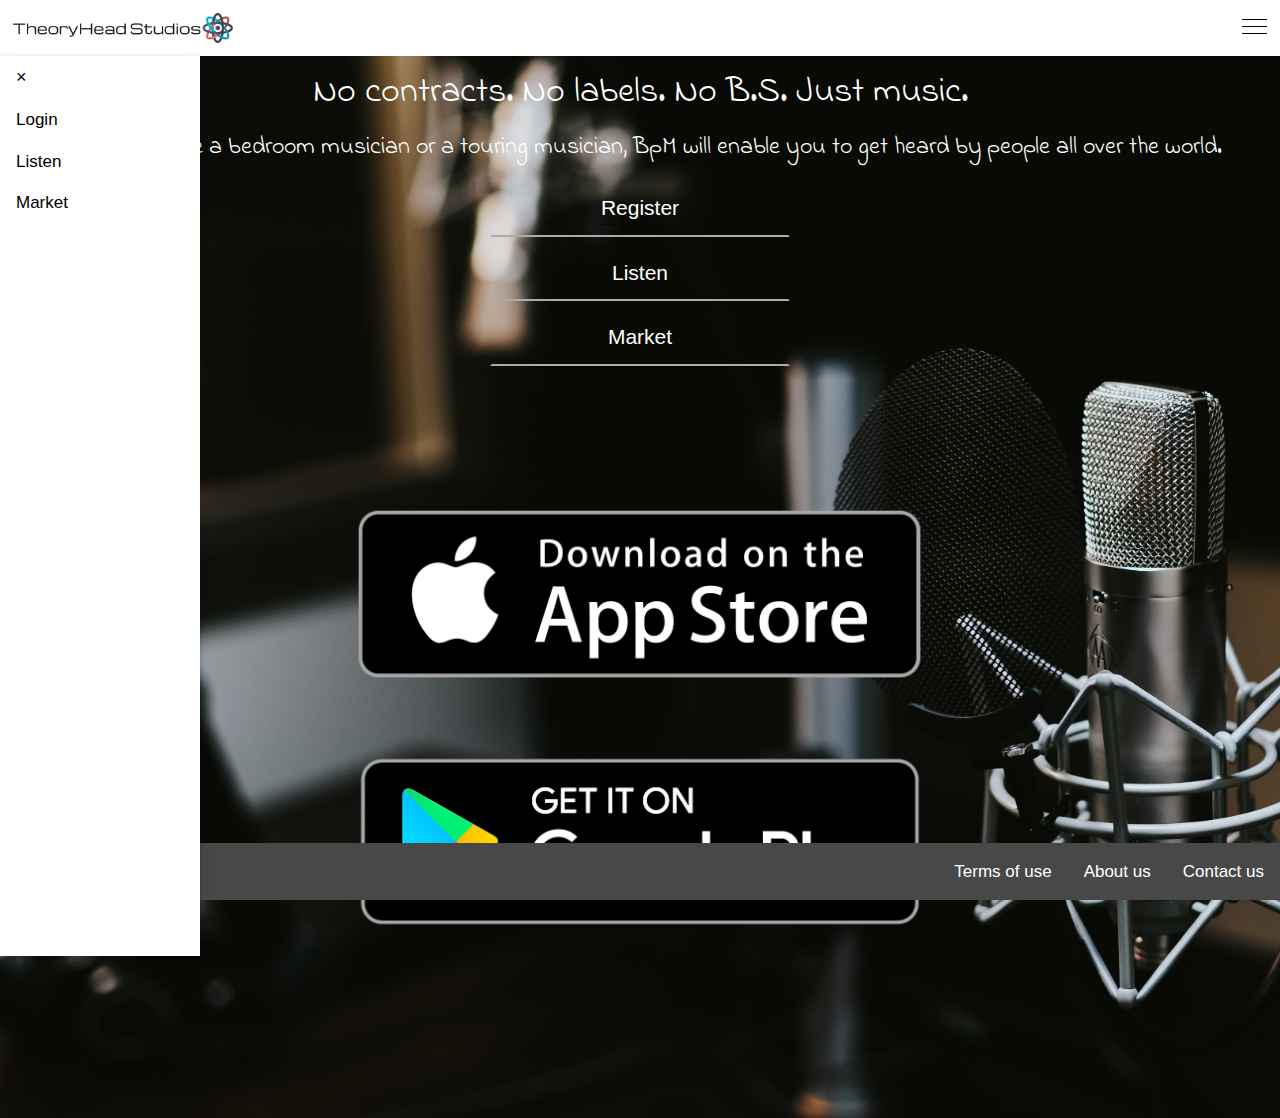
<file: src/main/resources/public/index.html>
<!DOCTYPE html>
<html ng-app="weeClo" id="htmlPage">
<head>
  <meta charset="utf-8" name="viewport" content="width=device-width, initial-scale=1.0"/>
<script data-require="angular.js@*" data-semver="1.3.0-beta.5" src="https://code.angularjs.org/1.3.0-beta.5/angular.js"></script>
<!-- <link href="css/font-awesome.min.css" rel="stylesheet"/> -->
<link rel="stylesheet" href="https://www.w3schools.com/w3css/4/w3.css">
<link rel = "stylesheet" href="css/styles.css">
<link rel = "stylesheet" href="css/buttons.css">
<link rel = "stylesheet" href="css/registrationStyles.css">
<meta name="viewport" content="width=device-width, initial-scale=1">

</head>
<body ng-controller="MainController">


<div class="header">
  <a href="#default" class="logo" onclick="location.href='index.html'"><img id="mainlogo" src="images/TheoryHeadStudiosLogo2.png"></a>
  <div class="header-right">
    <a href="#about" id="menuButton" onclick="toggleMenu(rightMenu)"><div id="hamburger"></div><div id="hamburger"></div><div id="hamburger"></div></a>
  </div>

</div>
<div class="w3-sidebar w3-bar-block w3-card w3-animate-right" style="transition: ease 0.5s;" id="rightMenu">
  <button id="menuCloseButton" class="w3-bar-item w3-button w3-large" onclick="toggleMenu(rightMenu)">&times;</button>
  <a href="#" class="w3-bar-item w3-button">Login</a>
  <a href="#" class="w3-bar-item w3-button">Listen</a>
  <a href="#" class="w3-bar-item w3-button">Market</a>
</div>
<!-- <div class="lds-ripple"><div></div><div></div></div><div> -->

 <center><h1 style="font-family: 'Indie Flower', cursive;">No contracts. No labels. No B.S. Just music.</h1></center>
<center>
  <h3 style="font-family: 'Indie Flower', cursive;">Whether you're a bedroom musician or a touring musician, BpM will enable you to get heard by people all over the world.</h3></center>
  <center>
    <button class="btn from-right" id="myBtn">
      <span class="tooltip expand" data-title="Register big dawg">Register</span>
    </button>
  </center>
  <center>
    <button class="btn from-right" id="myBtn2" onclick="location.href='listen.html'">
      <span class="tooltip expand" data-title="Listen to music">Listen</span>
    </button>
  </center>
  <center>
    <button class="btn from-right" id="myBtn3">
      <span class="tooltip expand" data-title="Let's go to the MarketPlace">Market</span>
    </button>
  </center>
<center>  <div id="badges"><img id="appleBadge" src="images/appleBadge2.png" class="responsive"><img id="googlePlayBadge" src="images/googlePlayBadge.png" class="responsive"></div>
<br><br><br><br><br><br>
</center>


<!-- Trigger/Open The Modal -->


<!-- The Modal -->
<div id="myModal" class="modal">

  <!-- Modal content -->
  <div class="modal-content" id="customModal">
    <span class="close">&times;</span> <br><br>
<!--  <div ng-include="'registerModalContent.html'"></div> --><!-- This is for deployed version. Seperate modal content-->

<div class="trackerContainer" >
<ul class="progressbar">
  <li id="step1" class="active">Step 1</li>
    <li id="step2">Step 2</li>
    <li id="step3">Step 3</li>
    <li id="step4">Step 4</li>
</ul>
</div>


<div>
<div class="w3-container w3-center w3-animate-right" id="firstForm" >
  <center>
    <table id="customers">
    <center><p>What type of music do you like?</p></center>
      <tr>
        <td>
          <div class="checkBoxStyle" data-title="Category">
            <input onclick="saveData(this)"  type="checkbox"  id="Alternative" name="check" value="Alternative"/>
            <label for="Alternative">Alternative</label>
          </div>
        </td>
        <td>
          <div class="checkBoxStyle" data-title="Category">
            <input onclick="saveData(this)"  type="checkbox"  id="Country" name="check" value="Country"/>
            <label for="Country">Country</label>
          </div>
        </td>
        <td>
          <div class="checkBoxStyle" data-title="Category">
            <input onclick="saveData(this)"  type="checkbox"  id="Jazz" name="check" value="Jazz"/>
            <label for="Jazz">Jazz</label>
          </div>
        </td>
        <td>
          <div class="checkBoxStyle" data-title="Category">
            <input onclick="saveData(this)"  type="checkbox"  id="Latino" name="check" value="Latino"/>
            <label for="Latino">Latino</label>
          </div>
        </td>
        <td>
          <div class="checkBoxStyle" data-title="Category">
            <input onclick="saveData(this)"  type="checkbox"  id="World" name="check" value="World"/>
            <label for="World">World</label>
          </div>
        </td>
        <td>
          <div class="checkBoxStyle" data-title="Category">
            <input onclick="saveData(this)"  type="checkbox"  id="EDM" name="check" value="EDM"/>
            <label for="EDM">EDM</label>
          </div>
        </td>
        <td>
          <div class="checkBoxStyle" data-title="Category">
            <input onclick="saveData(this)"  type="checkbox"  id="House" name="check" value="House"/>
            <label for="House">House</label>
          </div>
        </td>
        </tr>
          <tr>
        <td >
          <div class="checkBoxStyle" data-title="Category">
            <input onclick="saveData(this)"  type="checkbox"  id="Metal" name="check" value="Metal"/>
            <label for="Metal">Metal</label>
          </div>
        </td>
        <td >
          <div class="checkBoxStyle" data-title="Category">
            <input onclick="saveData(this)"  type="checkbox"  id="Djent" name="check" value="Djent"/>
            <label for="Djent">Djent</label>
          </div>
        </td>
        <td>
          <div class="checkBoxStyle" data-title="Category">
            <input onclick="saveData(this)"  type="checkbox"  id="Dubstep" name="check" value="Dubstep"/>
            <label for="Dubstep">Dubstep</label>
          </div>
        </td>
        <td>
          <div class="checkBoxStyle" data-title="Category">
            <input onclick="saveData(this)"  type="checkbox"  id="Pop" name="check" value="Pop"/>
            <label for="Pop">Pop</label>
          </div>
        </td>
        <td>
          <div class="checkBoxStyle" data-title="Category">
            <input onclick="saveData(this)"  type="checkbox"  id="Hip-Hop" name="check" value="Hip-Hop"/>
            <label for="Hip-Hop">Hip-Hop</label>
          </div>
        </td>
        <td>
          <div class="checkBoxStyle" data-title="Category">
            <input onclick="saveData(this)"  type="checkbox"  id="RnB" name="check" value="RnB"/>
            <label for="RnB">RnB</label>
          </div>
        </td>
        <td>
          <div class="checkBoxStyle" data-title="Category">
            <input onclick="saveData(this)"  type="checkbox"  id="Soul" name="check" value="Soul"/>
            <label for="Soul">Soul</label>
          </div>
        </td>
      </tr>
    </table><br><br>
  </center>
</div>
</div>


<!--  <div ng-include="'checkbox.html'"></div>  --> <!-- Add this when deployed to a server, dev or prod -->
<div class="w3-container w3-center w3-animate-right" id="step2form" style="display: none" value="2">
    <center>
        <h1 style="color: black">Localization</h1>
    <center>  
  <div class="trackerContainer"></div>
    <table id="localization">
      <tr>
        <td><label>Country:</label>
          <div class="select">
            <!-- <span class="country_TimeZone_downarrow"></span> -->
            <select id="selectCountry" onchange="saveLocalization(this)">
                <option value="None">None</option><option value="AF">Afghanistan</option><option value="AX">Åland Islands</option><option value="AL">Albania</option><option value="DZ">Algeria</option><option value="AS">American Samoa</option><option value="AD">Andorra</option><option value="AO">Angola</option><option value="AI">Anguilla</option><option value="AQ">Antarctica</option><option value="AG">Antigua and Barbuda</option><option value="AR">Argentina</option><option value="AM">Armenia</option><option value="AW">Aruba</option><option value="AU">Australia</option><option value="AT">Austria</option><option value="AZ">Azerbaijan</option><option value="BS">Bahamas</option><option value="BH">Bahrain</option><option value="BD">Bangladesh</option><option value="BB">Barbados</option><option value="BY">Belarus</option><option value="BE">Belgium</option><option value="BZ">Belize</option><option value="BJ">Benin</option><option value="BM">Bermuda</option><option value="BT">Bhutan</option><option value="BO">Bolivia, Plurinational State of</option><option value="BQ">Bonaire, Sint Eustatius and Saba</option><option value="BA">Bosnia and Herzegovina</option><option value="BW">Botswana</option><option value="BV">Bouvet Island</option><option value="BR">Brazil</option><option value="IO">British Indian Ocean Territory</option><option value="BN">Brunei Darussalam</option><option value="BG">Bulgaria</option><option value="BF">Burkina Faso</option><option value="BI">Burundi</option><option value="KH">Cambodia</option><option value="CM">Cameroon</option><option value="CA">Canada</option><option value="CV">Cape Verde</option><option value="KY">Cayman Islands</option><option value="CF">Central African Republic</option><option value="TD">Chad</option><option value="CL">Chile</option><option value="CN">China</option><option value="CX">Christmas Island</option><option value="CC">Cocos (Keeling) Islands</option><option value="CO">Colombia</option><option value="KM">Comoros</option><option value="CG">Congo</option><option value="CD">Congo, the Democratic Republic of the</option><option value="CK">Cook Islands</option><option value="CR">Costa Rica</option><option value="CI">Côte d'Ivoire</option><option value="HR">Croatia</option><option value="CU">Cuba</option><option value="CW">Curaçao</option><option value="CY">Cyprus</option><option value="CZ">Czech Republic</option><option value="DK">Denmark</option><option value="DJ">Djibouti</option><option value="DM">Dominica</option><option value="DO">Dominican Republic</option><option value="EC">Ecuador</option><option value="EG">Egypt</option><option value="SV">El Salvador</option><option value="GQ">Equatorial Guinea</option><option value="ER">Eritrea</option><option value="EE">Estonia</option><option value="ET">Ethiopia</option><option value="FK">Falkland Islands (Malvinas)</option><option value="FO">Faroe Islands</option><option value="FJ">Fiji</option><option value="FI">Finland</option><option value="FR">France</option><option value="GF">French Guiana</option><option value="PF">French Polynesia</option><option value="TF">French Southern Territories</option><option value="GA">Gabon</option><option value="GM">Gambia</option><option value="GE">Georgia</option><option value="DE">Germany</option><option value="GH">Ghana</option><option value="GI">Gibraltar</option><option value="GR">Greece</option><option value="GL">Greenland</option><option value="GD">Grenada</option><option value="GP">Guadeloupe</option><option value="GU">Guam</option><option value="GT">Guatemala</option><option value="GG">Guernsey</option><option value="GN">Guinea</option><option value="GW">Guinea-Bissau</option><option value="GY">Guyana</option><option value="HT">Haiti</option><option value="HM">Heard Island and McDonald Islands</option><option value="VA">Holy See (Vatican City State)</option><option value="HN">Honduras</option><option value="HK">Hong Kong</option><option value="HU">Hungary</option><option value="IS">Iceland</option><option value="IN">India</option><option value="ID">Indonesia</option><option value="IR">Iran, Islamic Republic of</option><option value="IQ">Iraq</option><option value="IE">Ireland</option><option value="IM">Isle of Man</option><option value="IL">Israel</option><option value="IT">Italy</option><option value="JM">Jamaica</option><option value="JP">Japan</option><option value="JE">Jersey</option><option value="JO">Jordan</option><option value="KZ">Kazakhstan</option><option value="KE">Kenya</option><option value="KI">Kiribati</option><option value="KP">Korea, Democratic People's Republic of</option><option value="KR">Korea, Republic of</option><option value="KW">Kuwait</option><option value="KG">Kyrgyzstan</option><option value="LA">Lao People's Democratic Republic</option><option value="LV">Latvia</option><option value="LB">Lebanon</option><option value="LS">Lesotho</option><option value="LR">Liberia</option><option value="LY">Libya</option><option value="LI">Liechtenstein</option><option value="LT">Lithuania</option><option value="LU">Luxembourg</option><option value="MO">Macao</option><option value="MK">Macedonia, the former Yugoslav Republic of</option><option value="MG">Madagascar</option><option value="MW">Malawi</option><option value="MY">Malaysia</option><option value="MV">Maldives</option><option value="ML">Mali</option><option value="MT">Malta</option><option value="MH">Marshall Islands</option><option value="MQ">Martinique</option><option value="MR">Mauritania</option><option value="MU">Mauritius</option><option value="YT">Mayotte</option><option value="MX">Mexico</option><option value="FM">Micronesia, Federated States of</option><option value="MD">Moldova, Republic of</option><option value="MC">Monaco</option><option value="MN">Mongolia</option><option value="ME">Montenegro</option><option value="MS">Montserrat</option><option value="MA">Morocco</option><option value="MZ">Mozambique</option><option value="MM">Myanmar</option><option value="NA">Namibia</option><option value="NR">Nauru</option><option value="NP">Nepal</option><option value="NL">Netherlands</option><option value="NC">New Caledonia</option><option value="NZ">New Zealand</option><option value="NI">Nicaragua</option><option value="NE">Niger</option><option value="NG">Nigeria</option><option value="NU">Niue</option><option value="NF">Norfolk Island</option><option value="MP">Northern Mariana Islands</option><option value="NO">Norway</option><option value="OM">Oman</option><option value="PK">Pakistan</option><option value="PW">Palau</option><option value="PS">Palestinian Territory, Occupied</option><option value="PA">Panama</option><option value="PG">Papua New Guinea</option><option value="PY">Paraguay</option><option value="PE">Peru</option><option value="PH">Philippines</option><option value="PN">Pitcairn</option><option value="PL">Poland</option><option value="PT">Portugal</option><option value="PR">Puerto Rico</option><option value="QA">Qatar</option><option value="RE">Réunion</option><option value="RO">Romania</option><option value="RU">Russian Federation</option><option value="RW">Rwanda</option><option value="BL">Saint Barthélemy</option><option value="SH">Saint Helena, Ascension and Tristan da Cunha</option><option value="KN">Saint Kitts and Nevis</option><option value="LC">Saint Lucia</option><option value="MF">Saint Martin (French part)</option><option value="PM">Saint Pierre and Miquelon</option><option value="VC">Saint Vincent and the Grenadines</option><option value="WS">Samoa</option><option value="SM">San Marino</option><option value="ST">Sao Tome and Principe</option><option value="SA">Saudi Arabia</option><option value="SN">Senegal</option><option value="RS">Serbia</option><option value="SC">Seychelles</option><option value="SL">Sierra Leone</option><option value="SG">Singapore</option><option value="SX">Sint Maarten (Dutch part)</option><option value="SK">Slovakia</option><option value="SI">Slovenia</option><option value="SB">Solomon Islands</option><option value="SO">Somalia</option><option value="ZA">South Africa</option><option value="GS">South Georgia and the South Sandwich Islands</option><option value="SS">South Sudan</option><option value="ES">Spain</option><option value="LK">Sri Lanka</option><option value="SD">Sudan</option><option value="SR">Suriname</option><option value="SJ">Svalbard and Jan Mayen</option><option value="SZ">Swaziland</option><option value="SE">Sweden</option><option value="CH">Switzerland</option><option value="SY">Syrian Arab Republic</option><option value="TW">Taiwan, Province of China</option><option value="TJ">Tajikistan</option><option value="TZ">Tanzania, United Republic of</option><option value="TH">Thailand</option><option value="TL">Timor-Leste</option><option value="TG">Togo</option><option value="TK">Tokelau</option><option value="TO">Tonga</option><option value="TT">Trinidad and Tobago</option><option value="TN">Tunisia</option><option value="TR">Turkey</option><option value="TM">Turkmenistan</option><option value="TC">Turks and Caicos Islands</option><option value="TV">Tuvalu</option><option value="UG">Uganda</option><option value="UA">Ukraine</option><option value="AE">United Arab Emirates</option><option value="GB">United Kingdom</option><option value="US">United States</option><option value="UM">United States Minor Outlying Islands</option><option value="UY">Uruguay</option><option value="UZ">Uzbekistan</option><option value="VU">Vanuatu</option><option value="VE">Venezuela, Bolivarian Republic of</option><option value="VN">Viet Nam</option><option value="VG">Virgin Islands, British</option><option value="VI">Virgin Islands, U.S.</option><option value="WF">Wallis and Futuna</option><option value="EH">Western Sahara</option><option value="YE">Yemen</option><option value="ZM">Zambia</option><option value="ZW">Zimbabwe</option>
            </select>
          </div>
        </td>
      </tr>
      <tr>
        <td><br><label>Time Zone:</label>
          <div class="select">
            <!-- <span class="country_TimeZone_downarrow"></span> -->
            <select id="selectTimeZone" onchange="saveLocalization(this)">
                <option value="None">None</option> <option timeZoneId="1" gmtAdjustment="GMT-12:00" useDaylightTime="0" value="-12">(GMT-12:00) International Date Line West</option> 	<option timeZoneId="2" gmtAdjustment="GMT-11:00" useDaylightTime="0" value="-11">(GMT-11:00) Midway Island, Samoa</option> 	<option timeZoneId="3" gmtAdjustment="GMT-10:00" useDaylightTime="0" value="-10">(GMT-10:00) Hawaii</option> 	<option timeZoneId="4" gmtAdjustment="GMT-09:00" useDaylightTime="1" value="-9">(GMT-09:00) Alaska</option> 	<option timeZoneId="5" gmtAdjustment="GMT-08:00" useDaylightTime="1" value="-8">(GMT-08:00) Pacific Time (US & Canada)</option> 	<option timeZoneId="6" gmtAdjustment="GMT-08:00" useDaylightTime="1" value="-8">(GMT-08:00) Tijuana, Baja California</option> 	<option timeZoneId="7" gmtAdjustment="GMT-07:00" useDaylightTime="0" value="-7">(GMT-07:00) Arizona</option> 	<option timeZoneId="8" gmtAdjustment="GMT-07:00" useDaylightTime="1" value="-7">(GMT-07:00) Chihuahua, La Paz, Mazatlan</option> 	<option timeZoneId="9" gmtAdjustment="GMT-07:00" useDaylightTime="1" value="-7">(GMT-07:00) Mountain Time (US & Canada)</option> 	<option timeZoneId="10" gmtAdjustment="GMT-06:00" useDaylightTime="0" value="-6">(GMT-06:00) Central America</option> 	<option timeZoneId="11" gmtAdjustment="GMT-06:00" useDaylightTime="1" value="-6">(GMT-06:00) Central Time (US & Canada)</option> 	<option timeZoneId="12" gmtAdjustment="GMT-06:00" useDaylightTime="1" value="-6">(GMT-06:00) Guadalajara, Mexico City, Monterrey</option> 	<option timeZoneId="13" gmtAdjustment="GMT-06:00" useDaylightTime="0" value="-6">(GMT-06:00) Saskatchewan</option> 	<option timeZoneId="14" gmtAdjustment="GMT-05:00" useDaylightTime="0" value="-5">(GMT-05:00) Bogota, Lima, Quito, Rio Branco</option> 	<option timeZoneId="15" gmtAdjustment="GMT-05:00" useDaylightTime="1" value="-5">(GMT-05:00) Eastern Time (US & Canada)</option> 	<option timeZoneId="16" gmtAdjustment="GMT-05:00" useDaylightTime="1" value="-5">(GMT-05:00) Indiana (East)</option> 	<option timeZoneId="17" gmtAdjustment="GMT-04:00" useDaylightTime="1" value="-4">(GMT-04:00) Atlantic Time (Canada)</option> 	<option timeZoneId="18" gmtAdjustment="GMT-04:00" useDaylightTime="0" value="-4">(GMT-04:00) Caracas, La Paz</option> 	<option timeZoneId="19" gmtAdjustment="GMT-04:00" useDaylightTime="0" value="-4">(GMT-04:00) Manaus</option> 	<option timeZoneId="20" gmtAdjustment="GMT-04:00" useDaylightTime="1" value="-4">(GMT-04:00) Santiago</option> 	<option timeZoneId="21" gmtAdjustment="GMT-03:30" useDaylightTime="1" value="-3.5">(GMT-03:30) Newfoundland</option> 	<option timeZoneId="22" gmtAdjustment="GMT-03:00" useDaylightTime="1" value="-3">(GMT-03:00) Brasilia</option> 	<option timeZoneId="23" gmtAdjustment="GMT-03:00" useDaylightTime="0" value="-3">(GMT-03:00) Buenos Aires, Georgetown</option> 	<option timeZoneId="24" gmtAdjustment="GMT-03:00" useDaylightTime="1" value="-3">(GMT-03:00) Greenland</option> 	<option timeZoneId="25" gmtAdjustment="GMT-03:00" useDaylightTime="1" value="-3">(GMT-03:00) Montevideo</option> 	<option timeZoneId="26" gmtAdjustment="GMT-02:00" useDaylightTime="1" value="-2">(GMT-02:00) Mid-Atlantic</option> 	<option timeZoneId="27" gmtAdjustment="GMT-01:00" useDaylightTime="0" value="-1">(GMT-01:00) Cape Verde Is.</option> 	<option timeZoneId="28" gmtAdjustment="GMT-01:00" useDaylightTime="1" value="-1">(GMT-01:00) Azores</option> 	<option timeZoneId="29" gmtAdjustment="GMT+00:00" useDaylightTime="0" value="0">(GMT+00:00) Casablanca, Monrovia, Reykjavik</option> 	<option timeZoneId="30" gmtAdjustment="GMT+00:00" useDaylightTime="1" value="0">(GMT+00:00) Greenwich Mean Time : Dublin, Edinburgh, Lisbon, London</option> 	<option timeZoneId="31" gmtAdjustment="GMT+01:00" useDaylightTime="1" value="1">(GMT+01:00) Amsterdam, Berlin, Bern, Rome, Stockholm, Vienna</option> 	<option timeZoneId="32" gmtAdjustment="GMT+01:00" useDaylightTime="1" value="1">(GMT+01:00) Belgrade, Bratislava, Budapest, Ljubljana, Prague</option> 	<option timeZoneId="33" gmtAdjustment="GMT+01:00" useDaylightTime="1" value="1">(GMT+01:00) Brussels, Copenhagen, Madrid, Paris</option> 	<option timeZoneId="34" gmtAdjustment="GMT+01:00" useDaylightTime="1" value="1">(GMT+01:00) Sarajevo, Skopje, Warsaw, Zagreb</option> 	<option timeZoneId="35" gmtAdjustment="GMT+01:00" useDaylightTime="1" value="1">(GMT+01:00) West Central Africa</option> 	<option timeZoneId="36" gmtAdjustment="GMT+02:00" useDaylightTime="1" value="2">(GMT+02:00) Amman</option> 	<option timeZoneId="37" gmtAdjustment="GMT+02:00" useDaylightTime="1" value="2">(GMT+02:00) Athens, Bucharest, Istanbul</option> 	<option timeZoneId="38" gmtAdjustment="GMT+02:00" useDaylightTime="1" value="2">(GMT+02:00) Beirut</option> 	<option timeZoneId="39" gmtAdjustment="GMT+02:00" useDaylightTime="1" value="2">(GMT+02:00) Cairo</option> 	<option timeZoneId="40" gmtAdjustment="GMT+02:00" useDaylightTime="0" value="2">(GMT+02:00) Harare, Pretoria</option> 	<option timeZoneId="41" gmtAdjustment="GMT+02:00" useDaylightTime="1" value="2">(GMT+02:00) Helsinki, Kyiv, Riga, Sofia, Tallinn, Vilnius</option> 	<option timeZoneId="42" gmtAdjustment="GMT+02:00" useDaylightTime="1" value="2">(GMT+02:00) Jerusalem</option> 	<option timeZoneId="43" gmtAdjustment="GMT+02:00" useDaylightTime="1" value="2">(GMT+02:00) Minsk</option> 	<option timeZoneId="44" gmtAdjustment="GMT+02:00" useDaylightTime="1" value="2">(GMT+02:00) Windhoek</option> 	<option timeZoneId="45" gmtAdjustment="GMT+03:00" useDaylightTime="0" value="3">(GMT+03:00) Kuwait, Riyadh, Baghdad</option> 	<option timeZoneId="46" gmtAdjustment="GMT+03:00" useDaylightTime="1" value="3">(GMT+03:00) Moscow, St. Petersburg, Volgograd</option> 	<option timeZoneId="47" gmtAdjustment="GMT+03:00" useDaylightTime="0" value="3">(GMT+03:00) Nairobi</option> 	<option timeZoneId="48" gmtAdjustment="GMT+03:00" useDaylightTime="0" value="3">(GMT+03:00) Tbilisi</option> 	<option timeZoneId="49" gmtAdjustment="GMT+03:30" useDaylightTime="1" value="3.5">(GMT+03:30) Tehran</option> 	<option timeZoneId="50" gmtAdjustment="GMT+04:00" useDaylightTime="0" value="4">(GMT+04:00) Abu Dhabi, Muscat</option> 	<option timeZoneId="51" gmtAdjustment="GMT+04:00" useDaylightTime="1" value="4">(GMT+04:00) Baku</option> 	<option timeZoneId="52" gmtAdjustment="GMT+04:00" useDaylightTime="1" value="4">(GMT+04:00) Yerevan</option> 	<option timeZoneId="53" gmtAdjustment="GMT+04:30" useDaylightTime="0" value="4.5">(GMT+04:30) Kabul</option> 	<option timeZoneId="54" gmtAdjustment="GMT+05:00" useDaylightTime="1" value="5">(GMT+05:00) Yekaterinburg</option> 	<option timeZoneId="55" gmtAdjustment="GMT+05:00" useDaylightTime="0" value="5">(GMT+05:00) Islamabad, Karachi, Tashkent</option> 	<option timeZoneId="56" gmtAdjustment="GMT+05:30" useDaylightTime="0" value="5.5">(GMT+05:30) Sri Jayawardenapura</option> 	<option timeZoneId="57" gmtAdjustment="GMT+05:30" useDaylightTime="0" value="5.5">(GMT+05:30) Chennai, Kolkata, Mumbai, New Delhi</option> 	<option timeZoneId="58" gmtAdjustment="GMT+05:45" useDaylightTime="0" value="5.75">(GMT+05:45) Kathmandu</option> 	<option timeZoneId="59" gmtAdjustment="GMT+06:00" useDaylightTime="1" value="6">(GMT+06:00) Almaty, Novosibirsk</option> 	<option timeZoneId="60" gmtAdjustment="GMT+06:00" useDaylightTime="0" value="6">(GMT+06:00) Astana, Dhaka</option> 	<option timeZoneId="61" gmtAdjustment="GMT+06:30" useDaylightTime="0" value="6.5">(GMT+06:30) Yangon (Rangoon)</option> 	<option timeZoneId="62" gmtAdjustment="GMT+07:00" useDaylightTime="0" value="7">(GMT+07:00) Bangkok, Hanoi, Jakarta</option> 	<option timeZoneId="63" gmtAdjustment="GMT+07:00" useDaylightTime="1" value="7">(GMT+07:00) Krasnoyarsk</option> 	<option timeZoneId="64" gmtAdjustment="GMT+08:00" useDaylightTime="0" value="8">(GMT+08:00) Beijing, Chongqing, Hong Kong, Urumqi</option> 	<option timeZoneId="65" gmtAdjustment="GMT+08:00" useDaylightTime="0" value="8">(GMT+08:00) Kuala Lumpur, Singapore</option> 	<option timeZoneId="66" gmtAdjustment="GMT+08:00" useDaylightTime="0" value="8">(GMT+08:00) Irkutsk, Ulaan Bataar</option> 	<option timeZoneId="67" gmtAdjustment="GMT+08:00" useDaylightTime="0" value="8">(GMT+08:00) Perth</option> 	<option timeZoneId="68" gmtAdjustment="GMT+08:00" useDaylightTime="0" value="8">(GMT+08:00) Taipei</option> 	<option timeZoneId="69" gmtAdjustment="GMT+09:00" useDaylightTime="0" value="9">(GMT+09:00) Osaka, Sapporo, Tokyo</option> 	<option timeZoneId="70" gmtAdjustment="GMT+09:00" useDaylightTime="0" value="9">(GMT+09:00) Seoul</option> 	<option timeZoneId="71" gmtAdjustment="GMT+09:00" useDaylightTime="1" value="9">(GMT+09:00) Yakutsk</option> 	<option timeZoneId="72" gmtAdjustment="GMT+09:30" useDaylightTime="0" value="9.5">(GMT+09:30) Adelaide</option> 	<option timeZoneId="73" gmtAdjustment="GMT+09:30" useDaylightTime="0" value="9.5">(GMT+09:30) Darwin</option> 	<option timeZoneId="74" gmtAdjustment="GMT+10:00" useDaylightTime="0" value="10">(GMT+10:00) Brisbane</option> 	<option timeZoneId="75" gmtAdjustment="GMT+10:00" useDaylightTime="1" value="10">(GMT+10:00) Canberra, Melbourne, Sydney</option> 	<option timeZoneId="76" gmtAdjustment="GMT+10:00" useDaylightTime="1" value="10">(GMT+10:00) Hobart</option> 	<option timeZoneId="77" gmtAdjustment="GMT+10:00" useDaylightTime="0" value="10">(GMT+10:00) Guam, Port Moresby</option> 	<option timeZoneId="78" gmtAdjustment="GMT+10:00" useDaylightTime="1" value="10">(GMT+10:00) Vladivostok</option> 	<option timeZoneId="79" gmtAdjustment="GMT+11:00" useDaylightTime="1" value="11">(GMT+11:00) Magadan, Solomon Is., New Caledonia</option> 	<option timeZoneId="80" gmtAdjustment="GMT+12:00" useDaylightTime="1" value="12">(GMT+12:00) Auckland, Wellington</option> 	<option timeZoneId="81" gmtAdjustment="GMT+12:00" useDaylightTime="0" value="12">(GMT+12:00) Fiji, Kamchatka, Marshall Is.</option> 	<option timeZoneId="82" gmtAdjustment="GMT+13:00" useDaylightTime="0" value="13">(GMT+13:00) Nuku'alofa</option>
            </select>					
          </div>
        </td>
      </tr>
      <tr>
        <td><br><label>Zip/Postal Code:</label>
            <input  type="text" name="zip" id="zip" placeholder="zip" value="30009" onchange="saveLocalization(this)">
        </td>
      </tr>
    </table>
    <br>
    <br>
  </div>

  <div class="w3-container w3-center w3-animate-right" id="step3form" style="display: none" value="3">
      <div class="trackerContainer"></div>
      <center>
        <p>What is your gender?</p>
        <center>
          <table id="customers">
              <tr>
                  <td>
                      <form action="" >
                        <label class="gender">Male
                          <input type="radio" name="gender" id="male" value="Male" onchange="saveGender(this)">
                          <span class="checkmark"></span>
                        </label>
                        <label class="gender">Female
                          <input type="radio" name="gender" id="female" value="Female" onchange="saveGender(this)">
                          <span class="checkmark"></span>
                        </label>
                      </form>
                  </td>
              </tr>
          </table>
          <br>
          <br>
    </div>
  
  
    <div class="w3-container w3-center w3-animate-right" id="step4form" style="display: none" value="4">
      <center>
      <h1 style="color: black; font-size: 50px">Join BpM</h1><br><br>
      <!-- <img  id="appleBadge" src="images/verticalSubmitImg.jpg" style="width: 500px; height: 800px;" align="top"> -->
      <center>
          <div id="une" style="color: #F00"></div><br>
        <form enctype="multipart/form-data" method="post" id="regform">
          First Name<br>
            <input type="text" name="firstname" id="first" placeholder="firstName"  onchange="saveFormData(this)" required>
            <br>Last Name<br>
            <input type="text" name="lastname" id="last" placeholder="lastname"  onchange="saveFormData(this)" required>
            <br>E-mail Address<br>
            <input type="text" name="e-mail" id="email" placeholder="e-mail"  onchange="saveFormData(this)" required>
            <br>Password<br>
            <input type="password" name="pwdtxt" id="password" placeholder="pass" onchange="saveFormData(this)" required>
            <br>Confirm Password<br>
            <input type="password" name="cpwdtxt" id="password2" placeholder="pass"  onchange="saveFormData(this)" required>
            <div>
                <p>By joining BpM, you agree to the 
                <a style="cursor: pointer" onclick="location.href='termsandcondition.html'">Terms</a>
                and
                <a style="cursor: pointer" onclick="location.href='termsandcondition.html'">Policy</a>
                of BpM</p>
              </div>
            <br><br>
            <div><p id="result"></p></div>
            </form>
        <button class="button" type="submit" id="submitBtn" onclick="saveJoinPageInput()" style="display: none;align-self: auto; float: right"><span>Finish </span></button>
        <br></center></center>
  </div>
  <!-- <button class="button" type="submit" id="submitBtn"  onclick="saveJoinPageInput()" style="display: none;float: right"><span>Finish </span></button> -->
  <!-- action="http://www.google.com" -->
  <center><button class="button" id="nextBtn" onclick="onClickNext()"><span>Next </span></button></center>
  <center><button class="button" id="backBtn" style="float: left; display: none;" onclick="onClickBack()"><span>Back </span></button></center>
  
    
</div>
</div>

<center>
  <div class="footer">
    <ul>
      <li><a style="cursor: pointer" onclick="location.href='termsandcondition.html'">Contact us</a></li>
      <li><a style="cursor: pointer" onclick="location.href='termsandcondition.html'">About us</a></li>
      <li><a style="cursor: pointer" onclick="location.href='termsandcondition.html'">Terms of use</a></li>
    </ul>
  </div>
  </center>

<script type="text/javascript" src="js/script.js"></script>

</body>
</html>
</file>
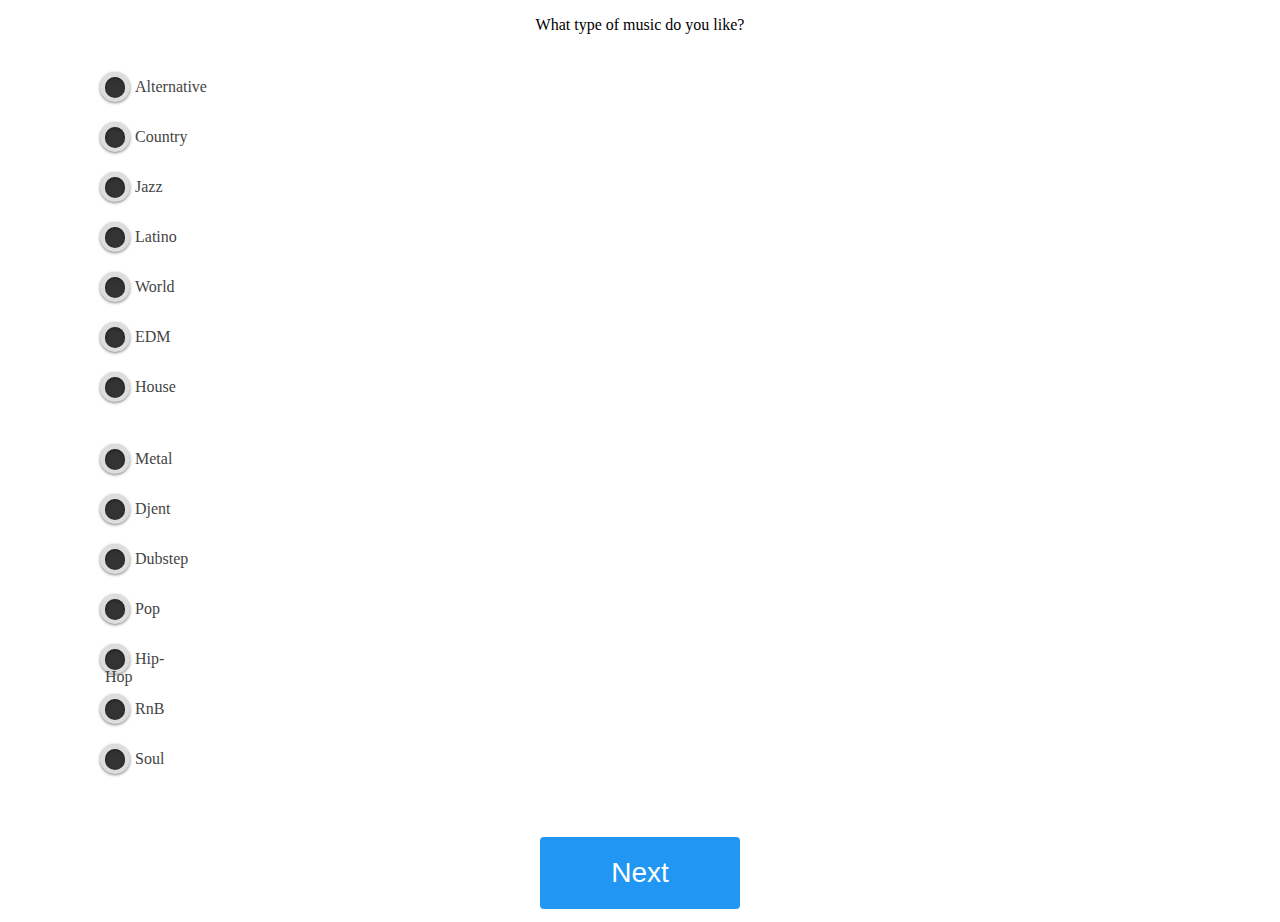
<file: src/main/resources/public/genreSelectionList.html>
<!DOCTYPE html>
<html lang="en">
<head>
    <meta charset="UTF-8">
    <title>Genre Selection</title>
</head>
<style>
    #customers {
        display: block;
        width: 100%
    }

    /* #customers thead { display: none; } */
    #customers th,
    #customers td {
        display: block;
        padding: 0;
        text-align: center;
        white-space: normal;
    }

    #customers tr {
        padding-bottom: 11px;
        margin-bottom: 11px;
    }

    #customers th[data-title]:before,
    #customers td[data-title]:before {
        content: attr(data-title) ":\00A0";
        font-weight: bold;
    }
    #customers td {
        border: none;
        margin-bottom: 6px;
        color: #444;
    }



    .checkBoxStyle{
        width: 30px;
        height: 30px;
        background: #ddd;
        margin: 20px 90px;

        align-self: left;
        border-radius: 100%;
        position: relative;
        box-shadow: 0px 1px 3px rgba(0,0,0,0.5);
    }

    .checkBoxStyle input {
        display: none;
    }

    .checkBoxStyle label {
        display: block;
        width: 20px;
        height: 20px;
        border-radius: 100px;

        padding-top: 0.5px;
        transition: all .5s ease;
        cursor: pointer;
        position: absolute;
        top: 5px;
        left: 5px;
        z-index: 1;
        text-indent: 30px;

        background: #333;
        box-shadow:inset 0px 1px 3px rgba(0,0,0,0.5);
    }

    .checkBoxStyle label:hover{
        background: springgreen;
    }

    .checkBoxStyle input[type=checkbox]:checked + label {
        background: chartreuse;
    }





    .button {
        border-radius: 4px;
        background:#2196F3;
        border: none;
        color: #FFFFFF;
        text-align: center;
        font-size: 28px;
        padding: 20px;
        width: 200px;
        transition: all 0.5s;
        cursor: pointer;
        margin: 5px;
    }

    .button span {
        cursor: pointer;
        display: inline-block;
        position: relative;
        transition: 0.5s;
    }

    .button span::after{
        content: '\00bb';
        position: absolute;
        opacity: 0;
        top: 0;
        right: -20px;
        transition: 0.5s;
    }

    .button span:after {
        content: '\00bb';
        position: absolute;
        opacity: 0;
        top: 0;
        right: -20px;
        transition: 0.5s;
    }

    .button:hover span {
        padding-right: 25px;
    }

    .button:hover span:after {
        opacity: 1;
        right: 0;
    }
</style>
<body>
<div>
    <div class="w3-container w3-center w3-animate-right" id="firstForm" >
        <center>
            <table id="customers">
                <center><p>What type of music do you like?</p></center>
                <tr>
                    <td>
                        <div class="checkBoxStyle" data-title="Category">
                            <input onclick="saveData(this)"  type="checkbox"  id="Alternative" name="check" value="Alternative"/>
                            <label for="Alternative">Alternative</label>
                        </div>
                    </td>
                    <td>
                        <div class="checkBoxStyle" data-title="Category">
                            <input onclick="saveData(this)"  type="checkbox"  id="Country" name="check" value="Country"/>
                            <label for="Country">Country</label>
                        </div>
                    </td>
                    <td>
                        <div class="checkBoxStyle" data-title="Category">
                            <input onclick="saveData(this)"  type="checkbox"  id="Jazz" name="check" value="Jazz"/>
                            <label for="Jazz">Jazz</label>
                        </div>
                    </td>
                    <td>
                        <div class="checkBoxStyle" data-title="Category">
                            <input onclick="saveData(this)"  type="checkbox"  id="Latino" name="check" value="Latino"/>
                            <label for="Latino">Latino</label>
                        </div>
                    </td>
                    <td>
                        <div class="checkBoxStyle" data-title="Category">
                            <input onclick="saveData(this)"  type="checkbox"  id="World" name="check" value="World"/>
                            <label for="World">World</label>
                        </div>
                    </td>
                    <td>
                        <div class="checkBoxStyle" data-title="Category">
                            <input onclick="saveData(this)"  type="checkbox"  id="EDM" name="check" value="EDM"/>
                            <label for="EDM">EDM</label>
                        </div>
                    </td>
                    <td>
                        <div class="checkBoxStyle" data-title="Category">
                            <input onclick="saveData(this)"  type="checkbox"  id="House" name="check" value="House"/>
                            <label for="House">House</label>
                        </div>
                    </td>
                </tr>
                <tr>
                    <td >
                        <div class="checkBoxStyle" data-title="Category">
                            <input onclick="saveData(this)"  type="checkbox"  id="Metal" name="check" value="Metal"/>
                            <label for="Metal">Metal</label>
                        </div>
                    </td>
                    <td >
                        <div class="checkBoxStyle" data-title="Category">
                            <input onclick="saveData(this)"  type="checkbox"  id="Djent" name="check" value="Djent"/>
                            <label for="Djent">Djent</label>
                        </div>
                    </td>
                    <td>
                        <div class="checkBoxStyle" data-title="Category">
                            <input onclick="saveData(this)"  type="checkbox"  id="Dubstep" name="check" value="Dubstep"/>
                            <label for="Dubstep">Dubstep</label>
                        </div>
                    </td>
                    <td>
                        <div class="checkBoxStyle" data-title="Category">
                            <input onclick="saveData(this)"  type="checkbox"  id="Pop" name="check" value="Pop"/>
                            <label for="Pop">Pop</label>
                        </div>
                    </td>
                    <td>
                        <div class="checkBoxStyle" data-title="Category">
                            <input onclick="saveData(this)"  type="checkbox"  id="Hip-Hop" name="check" value="Hip-Hop"/>
                            <label for="Hip-Hop">Hip-Hop</label>
                        </div>
                    </td>
                    <td>
                        <div class="checkBoxStyle" data-title="Category">
                            <input onclick="saveData(this)"  type="checkbox"  id="RnB" name="check" value="RnB"/>
                            <label for="RnB">RnB</label>
                        </div>
                    </td>
                    <td>
                        <div class="checkBoxStyle" data-title="Category">
                            <input onclick="saveData(this)"  type="checkbox"  id="Soul" name="check" value="Soul"/>
                            <label for="Soul">Soul</label>
                        </div>
                    </td>
                </tr>
            </table><br><br>
            <center><button class="button" id="nextBtn" onclick="onClickNext()"><span>Next </span></button></center>
            <center><button class="button" id="backBtn" style="float: left; display: none;" onclick="onClickBack()"><span>Back </span></button></center>
        </center>
    </div>
</div>
</body>
</html>
</file>
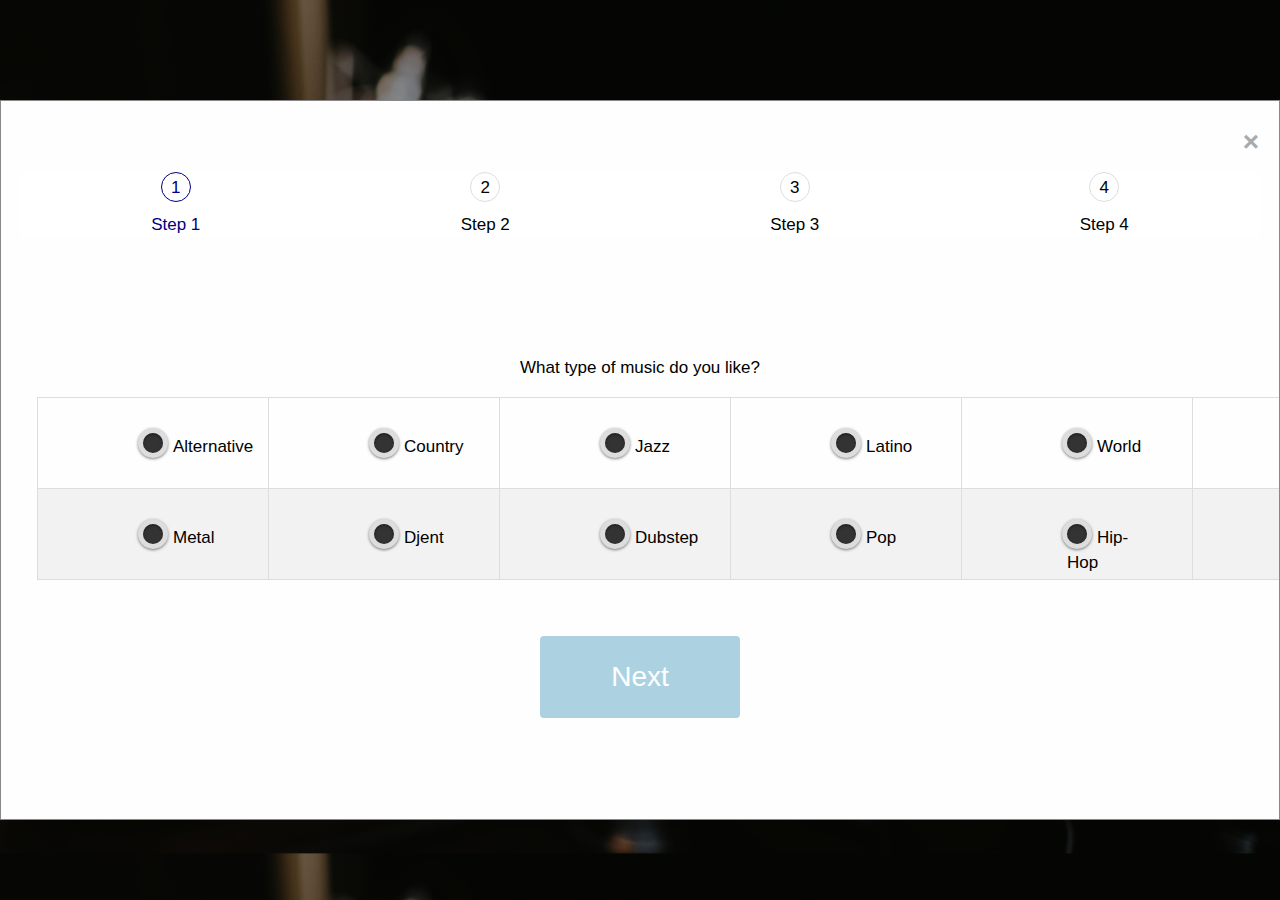
<file: src/main/resources/public/registrationModal.html>
<!DOCTYPE html>
<html>
<head>
  <meta charset="utf-8" name="viewport" content="width=device-width, initial-scale=1.0"/>
<script data-require="angular.js@*" data-semver="1.3.0-beta.5" src="https://code.angularjs.org/1.3.0-beta.5/angular.js"></script>
<!-- <link href="css/font-awesome.min.css" rel="stylesheet"/> -->
<link rel="stylesheet" href="https://www.w3schools.com/w3css/4/w3.css">
<link rel = "stylesheet" href="css/styles.css">
<link rel = "stylesheet" href="css/registrationStyles.css">
<meta name="viewport" content="width=device-width, initial-scale=1">
</head>
<body>

<div id="myModal" class="modal" style="display: block">

        <!-- Modal content -->
        <div class="modal-content" id="customModal">
          <span class="close">&times;</span> <br><br>
      <!--  <div ng-include="'registerModalContent.html'"></div> --><!-- This is for deployed version. Seperate modal content-->
      
      <div class="trackerContainer" >
      <ul class="progressbar">
        <li id="step1" class="active">Step 1</li>
          <li id="step2">Step 2</li>
          <li id="step3">Step 3</li>
          <li id="step4">Step 4</li>
      </ul>
      </div>
      
      
      <div>
      <div class="w3-container w3-center w3-animate-right" id="firstForm" >
        <center>
          <table id="customers">
          <center><p>What type of music do you like?</p></center>
            <tr>
              <td>
                <div class="checkBoxStyle" data-title="Category">
                  <input onclick="saveData(this)"  type="checkbox"  id="Alternative" name="check" value="Alternative"/>
                  <label for="Alternative">Alternative</label>
                </div>
              </td>
              <td>
                <div class="checkBoxStyle" data-title="Category">
                  <input onclick="saveData(this)"  type="checkbox"  id="Country" name="check" value="Country"/>
                  <label for="Country">Country</label>
                </div>
              </td>
              <td>
                <div class="checkBoxStyle" data-title="Category">
                  <input onclick="saveData(this)"  type="checkbox"  id="Jazz" name="check" value="Jazz"/>
                  <label for="Jazz">Jazz</label>
                </div>
              </td>
              <td>
                <div class="checkBoxStyle" data-title="Category">
                  <input onclick="saveData(this)"  type="checkbox"  id="Latino" name="check" value="Latino"/>
                  <label for="Latino">Latino</label>
                </div>
              </td>
              <td>
                <div class="checkBoxStyle" data-title="Category">
                  <input onclick="saveData(this)"  type="checkbox"  id="World" name="check" value="World"/>
                  <label for="World">World</label>
                </div>
              </td>
              <td>
                <div class="checkBoxStyle" data-title="Category">
                  <input onclick="saveData(this)"  type="checkbox"  id="EDM" name="check" value="EDM"/>
                  <label for="EDM">EDM</label>
                </div>
              </td>
              <td>
                <div class="checkBoxStyle" data-title="Category">
                  <input onclick="saveData(this)"  type="checkbox"  id="House" name="check" value="House"/>
                  <label for="House">House</label>
                </div>
              </td>
              </tr>
                <tr>
              <td >
                <div class="checkBoxStyle" data-title="Category">
                  <input onclick="saveData(this)"  type="checkbox"  id="Metal" name="check" value="Metal"/>
                  <label for="Metal">Metal</label>
                </div>
              </td>
              <td >
                <div class="checkBoxStyle" data-title="Category">
                  <input onclick="saveData(this)"  type="checkbox"  id="Djent" name="check" value="Djent"/>
                  <label for="Djent">Djent</label>
                </div>
              </td>
              <td>
                <div class="checkBoxStyle" data-title="Category">
                  <input onclick="saveData(this)"  type="checkbox"  id="Dubstep" name="check" value="Dubstep"/>
                  <label for="Dubstep">Dubstep</label>
                </div>
              </td>
              <td>
                <div class="checkBoxStyle" data-title="Category">
                  <input onclick="saveData(this)"  type="checkbox"  id="Pop" name="check" value="Pop"/>
                  <label for="Pop">Pop</label>
                </div>
              </td>
              <td>
                <div class="checkBoxStyle" data-title="Category">
                  <input onclick="saveData(this)"  type="checkbox"  id="Hip-Hop" name="check" value="Hip-Hop"/>
                  <label for="Hip-Hop">Hip-Hop</label>
                </div>
              </td>
              <td>
                <div class="checkBoxStyle" data-title="Category">
                  <input onclick="saveData(this)"  type="checkbox"  id="RnB" name="check" value="RnB"/>
                  <label for="RnB">RnB</label>
                </div>
              </td>
              <td>
                <div class="checkBoxStyle" data-title="Category">
                  <input onclick="saveData(this)"  type="checkbox"  id="Soul" name="check" value="Soul"/>
                  <label for="Soul">Soul</label>
                </div>
              </td>
            </tr>
          </table><br><br>
        </center>
      </div>
      </div>
      
      
      <!--  <div ng-include="'checkbox.html'"></div>  --> <!-- Add this when deployed to a server, dev or prod -->
      <div class="w3-container w3-center w3-animate-right" id="step2form" style="display: none" value="2">
          <center>
              <h1 style="color: black">Localization</h1>
          <center>  
        <div class="trackerContainer"></div>
          <table id="localization">
            <tr>
              <td><label>Country:</label>
                <div class="select">
                  <!-- <span class="country_TimeZone_downarrow"></span> -->
                  <select id="selectCountry" onchange="saveLocalization(this)">
                      <option value="None">None</option><option value="AF">Afghanistan</option><option value="AX">Åland Islands</option><option value="AL">Albania</option><option value="DZ">Algeria</option><option value="AS">American Samoa</option><option value="AD">Andorra</option><option value="AO">Angola</option><option value="AI">Anguilla</option><option value="AQ">Antarctica</option><option value="AG">Antigua and Barbuda</option><option value="AR">Argentina</option><option value="AM">Armenia</option><option value="AW">Aruba</option><option value="AU">Australia</option><option value="AT">Austria</option><option value="AZ">Azerbaijan</option><option value="BS">Bahamas</option><option value="BH">Bahrain</option><option value="BD">Bangladesh</option><option value="BB">Barbados</option><option value="BY">Belarus</option><option value="BE">Belgium</option><option value="BZ">Belize</option><option value="BJ">Benin</option><option value="BM">Bermuda</option><option value="BT">Bhutan</option><option value="BO">Bolivia, Plurinational State of</option><option value="BQ">Bonaire, Sint Eustatius and Saba</option><option value="BA">Bosnia and Herzegovina</option><option value="BW">Botswana</option><option value="BV">Bouvet Island</option><option value="BR">Brazil</option><option value="IO">British Indian Ocean Territory</option><option value="BN">Brunei Darussalam</option><option value="BG">Bulgaria</option><option value="BF">Burkina Faso</option><option value="BI">Burundi</option><option value="KH">Cambodia</option><option value="CM">Cameroon</option><option value="CA">Canada</option><option value="CV">Cape Verde</option><option value="KY">Cayman Islands</option><option value="CF">Central African Republic</option><option value="TD">Chad</option><option value="CL">Chile</option><option value="CN">China</option><option value="CX">Christmas Island</option><option value="CC">Cocos (Keeling) Islands</option><option value="CO">Colombia</option><option value="KM">Comoros</option><option value="CG">Congo</option><option value="CD">Congo, the Democratic Republic of the</option><option value="CK">Cook Islands</option><option value="CR">Costa Rica</option><option value="CI">Côte d'Ivoire</option><option value="HR">Croatia</option><option value="CU">Cuba</option><option value="CW">Curaçao</option><option value="CY">Cyprus</option><option value="CZ">Czech Republic</option><option value="DK">Denmark</option><option value="DJ">Djibouti</option><option value="DM">Dominica</option><option value="DO">Dominican Republic</option><option value="EC">Ecuador</option><option value="EG">Egypt</option><option value="SV">El Salvador</option><option value="GQ">Equatorial Guinea</option><option value="ER">Eritrea</option><option value="EE">Estonia</option><option value="ET">Ethiopia</option><option value="FK">Falkland Islands (Malvinas)</option><option value="FO">Faroe Islands</option><option value="FJ">Fiji</option><option value="FI">Finland</option><option value="FR">France</option><option value="GF">French Guiana</option><option value="PF">French Polynesia</option><option value="TF">French Southern Territories</option><option value="GA">Gabon</option><option value="GM">Gambia</option><option value="GE">Georgia</option><option value="DE">Germany</option><option value="GH">Ghana</option><option value="GI">Gibraltar</option><option value="GR">Greece</option><option value="GL">Greenland</option><option value="GD">Grenada</option><option value="GP">Guadeloupe</option><option value="GU">Guam</option><option value="GT">Guatemala</option><option value="GG">Guernsey</option><option value="GN">Guinea</option><option value="GW">Guinea-Bissau</option><option value="GY">Guyana</option><option value="HT">Haiti</option><option value="HM">Heard Island and McDonald Islands</option><option value="VA">Holy See (Vatican City State)</option><option value="HN">Honduras</option><option value="HK">Hong Kong</option><option value="HU">Hungary</option><option value="IS">Iceland</option><option value="IN">India</option><option value="ID">Indonesia</option><option value="IR">Iran, Islamic Republic of</option><option value="IQ">Iraq</option><option value="IE">Ireland</option><option value="IM">Isle of Man</option><option value="IL">Israel</option><option value="IT">Italy</option><option value="JM">Jamaica</option><option value="JP">Japan</option><option value="JE">Jersey</option><option value="JO">Jordan</option><option value="KZ">Kazakhstan</option><option value="KE">Kenya</option><option value="KI">Kiribati</option><option value="KP">Korea, Democratic People's Republic of</option><option value="KR">Korea, Republic of</option><option value="KW">Kuwait</option><option value="KG">Kyrgyzstan</option><option value="LA">Lao People's Democratic Republic</option><option value="LV">Latvia</option><option value="LB">Lebanon</option><option value="LS">Lesotho</option><option value="LR">Liberia</option><option value="LY">Libya</option><option value="LI">Liechtenstein</option><option value="LT">Lithuania</option><option value="LU">Luxembourg</option><option value="MO">Macao</option><option value="MK">Macedonia, the former Yugoslav Republic of</option><option value="MG">Madagascar</option><option value="MW">Malawi</option><option value="MY">Malaysia</option><option value="MV">Maldives</option><option value="ML">Mali</option><option value="MT">Malta</option><option value="MH">Marshall Islands</option><option value="MQ">Martinique</option><option value="MR">Mauritania</option><option value="MU">Mauritius</option><option value="YT">Mayotte</option><option value="MX">Mexico</option><option value="FM">Micronesia, Federated States of</option><option value="MD">Moldova, Republic of</option><option value="MC">Monaco</option><option value="MN">Mongolia</option><option value="ME">Montenegro</option><option value="MS">Montserrat</option><option value="MA">Morocco</option><option value="MZ">Mozambique</option><option value="MM">Myanmar</option><option value="NA">Namibia</option><option value="NR">Nauru</option><option value="NP">Nepal</option><option value="NL">Netherlands</option><option value="NC">New Caledonia</option><option value="NZ">New Zealand</option><option value="NI">Nicaragua</option><option value="NE">Niger</option><option value="NG">Nigeria</option><option value="NU">Niue</option><option value="NF">Norfolk Island</option><option value="MP">Northern Mariana Islands</option><option value="NO">Norway</option><option value="OM">Oman</option><option value="PK">Pakistan</option><option value="PW">Palau</option><option value="PS">Palestinian Territory, Occupied</option><option value="PA">Panama</option><option value="PG">Papua New Guinea</option><option value="PY">Paraguay</option><option value="PE">Peru</option><option value="PH">Philippines</option><option value="PN">Pitcairn</option><option value="PL">Poland</option><option value="PT">Portugal</option><option value="PR">Puerto Rico</option><option value="QA">Qatar</option><option value="RE">Réunion</option><option value="RO">Romania</option><option value="RU">Russian Federation</option><option value="RW">Rwanda</option><option value="BL">Saint Barthélemy</option><option value="SH">Saint Helena, Ascension and Tristan da Cunha</option><option value="KN">Saint Kitts and Nevis</option><option value="LC">Saint Lucia</option><option value="MF">Saint Martin (French part)</option><option value="PM">Saint Pierre and Miquelon</option><option value="VC">Saint Vincent and the Grenadines</option><option value="WS">Samoa</option><option value="SM">San Marino</option><option value="ST">Sao Tome and Principe</option><option value="SA">Saudi Arabia</option><option value="SN">Senegal</option><option value="RS">Serbia</option><option value="SC">Seychelles</option><option value="SL">Sierra Leone</option><option value="SG">Singapore</option><option value="SX">Sint Maarten (Dutch part)</option><option value="SK">Slovakia</option><option value="SI">Slovenia</option><option value="SB">Solomon Islands</option><option value="SO">Somalia</option><option value="ZA">South Africa</option><option value="GS">South Georgia and the South Sandwich Islands</option><option value="SS">South Sudan</option><option value="ES">Spain</option><option value="LK">Sri Lanka</option><option value="SD">Sudan</option><option value="SR">Suriname</option><option value="SJ">Svalbard and Jan Mayen</option><option value="SZ">Swaziland</option><option value="SE">Sweden</option><option value="CH">Switzerland</option><option value="SY">Syrian Arab Republic</option><option value="TW">Taiwan, Province of China</option><option value="TJ">Tajikistan</option><option value="TZ">Tanzania, United Republic of</option><option value="TH">Thailand</option><option value="TL">Timor-Leste</option><option value="TG">Togo</option><option value="TK">Tokelau</option><option value="TO">Tonga</option><option value="TT">Trinidad and Tobago</option><option value="TN">Tunisia</option><option value="TR">Turkey</option><option value="TM">Turkmenistan</option><option value="TC">Turks and Caicos Islands</option><option value="TV">Tuvalu</option><option value="UG">Uganda</option><option value="UA">Ukraine</option><option value="AE">United Arab Emirates</option><option value="GB">United Kingdom</option><option value="US">United States</option><option value="UM">United States Minor Outlying Islands</option><option value="UY">Uruguay</option><option value="UZ">Uzbekistan</option><option value="VU">Vanuatu</option><option value="VE">Venezuela, Bolivarian Republic of</option><option value="VN">Viet Nam</option><option value="VG">Virgin Islands, British</option><option value="VI">Virgin Islands, U.S.</option><option value="WF">Wallis and Futuna</option><option value="EH">Western Sahara</option><option value="YE">Yemen</option><option value="ZM">Zambia</option><option value="ZW">Zimbabwe</option>
                  </select>
                </div>
              </td>
            </tr>
            <tr>
              <td><br><label>Time Zone:</label>
                <div class="select">
                  <!-- <span class="country_TimeZone_downarrow"></span> -->
                  <select id="selectTimeZone" onchange="saveLocalization(this)">
                      <option value="None">None</option> <option timeZoneId="1" gmtAdjustment="GMT-12:00" useDaylightTime="0" value="-12">(GMT-12:00) International Date Line West</option> 	<option timeZoneId="2" gmtAdjustment="GMT-11:00" useDaylightTime="0" value="-11">(GMT-11:00) Midway Island, Samoa</option> 	<option timeZoneId="3" gmtAdjustment="GMT-10:00" useDaylightTime="0" value="-10">(GMT-10:00) Hawaii</option> 	<option timeZoneId="4" gmtAdjustment="GMT-09:00" useDaylightTime="1" value="-9">(GMT-09:00) Alaska</option> 	<option timeZoneId="5" gmtAdjustment="GMT-08:00" useDaylightTime="1" value="-8">(GMT-08:00) Pacific Time (US & Canada)</option> 	<option timeZoneId="6" gmtAdjustment="GMT-08:00" useDaylightTime="1" value="-8">(GMT-08:00) Tijuana, Baja California</option> 	<option timeZoneId="7" gmtAdjustment="GMT-07:00" useDaylightTime="0" value="-7">(GMT-07:00) Arizona</option> 	<option timeZoneId="8" gmtAdjustment="GMT-07:00" useDaylightTime="1" value="-7">(GMT-07:00) Chihuahua, La Paz, Mazatlan</option> 	<option timeZoneId="9" gmtAdjustment="GMT-07:00" useDaylightTime="1" value="-7">(GMT-07:00) Mountain Time (US & Canada)</option> 	<option timeZoneId="10" gmtAdjustment="GMT-06:00" useDaylightTime="0" value="-6">(GMT-06:00) Central America</option> 	<option timeZoneId="11" gmtAdjustment="GMT-06:00" useDaylightTime="1" value="-6">(GMT-06:00) Central Time (US & Canada)</option> 	<option timeZoneId="12" gmtAdjustment="GMT-06:00" useDaylightTime="1" value="-6">(GMT-06:00) Guadalajara, Mexico City, Monterrey</option> 	<option timeZoneId="13" gmtAdjustment="GMT-06:00" useDaylightTime="0" value="-6">(GMT-06:00) Saskatchewan</option> 	<option timeZoneId="14" gmtAdjustment="GMT-05:00" useDaylightTime="0" value="-5">(GMT-05:00) Bogota, Lima, Quito, Rio Branco</option> 	<option timeZoneId="15" gmtAdjustment="GMT-05:00" useDaylightTime="1" value="-5">(GMT-05:00) Eastern Time (US & Canada)</option> 	<option timeZoneId="16" gmtAdjustment="GMT-05:00" useDaylightTime="1" value="-5">(GMT-05:00) Indiana (East)</option> 	<option timeZoneId="17" gmtAdjustment="GMT-04:00" useDaylightTime="1" value="-4">(GMT-04:00) Atlantic Time (Canada)</option> 	<option timeZoneId="18" gmtAdjustment="GMT-04:00" useDaylightTime="0" value="-4">(GMT-04:00) Caracas, La Paz</option> 	<option timeZoneId="19" gmtAdjustment="GMT-04:00" useDaylightTime="0" value="-4">(GMT-04:00) Manaus</option> 	<option timeZoneId="20" gmtAdjustment="GMT-04:00" useDaylightTime="1" value="-4">(GMT-04:00) Santiago</option> 	<option timeZoneId="21" gmtAdjustment="GMT-03:30" useDaylightTime="1" value="-3.5">(GMT-03:30) Newfoundland</option> 	<option timeZoneId="22" gmtAdjustment="GMT-03:00" useDaylightTime="1" value="-3">(GMT-03:00) Brasilia</option> 	<option timeZoneId="23" gmtAdjustment="GMT-03:00" useDaylightTime="0" value="-3">(GMT-03:00) Buenos Aires, Georgetown</option> 	<option timeZoneId="24" gmtAdjustment="GMT-03:00" useDaylightTime="1" value="-3">(GMT-03:00) Greenland</option> 	<option timeZoneId="25" gmtAdjustment="GMT-03:00" useDaylightTime="1" value="-3">(GMT-03:00) Montevideo</option> 	<option timeZoneId="26" gmtAdjustment="GMT-02:00" useDaylightTime="1" value="-2">(GMT-02:00) Mid-Atlantic</option> 	<option timeZoneId="27" gmtAdjustment="GMT-01:00" useDaylightTime="0" value="-1">(GMT-01:00) Cape Verde Is.</option> 	<option timeZoneId="28" gmtAdjustment="GMT-01:00" useDaylightTime="1" value="-1">(GMT-01:00) Azores</option> 	<option timeZoneId="29" gmtAdjustment="GMT+00:00" useDaylightTime="0" value="0">(GMT+00:00) Casablanca, Monrovia, Reykjavik</option> 	<option timeZoneId="30" gmtAdjustment="GMT+00:00" useDaylightTime="1" value="0">(GMT+00:00) Greenwich Mean Time : Dublin, Edinburgh, Lisbon, London</option> 	<option timeZoneId="31" gmtAdjustment="GMT+01:00" useDaylightTime="1" value="1">(GMT+01:00) Amsterdam, Berlin, Bern, Rome, Stockholm, Vienna</option> 	<option timeZoneId="32" gmtAdjustment="GMT+01:00" useDaylightTime="1" value="1">(GMT+01:00) Belgrade, Bratislava, Budapest, Ljubljana, Prague</option> 	<option timeZoneId="33" gmtAdjustment="GMT+01:00" useDaylightTime="1" value="1">(GMT+01:00) Brussels, Copenhagen, Madrid, Paris</option> 	<option timeZoneId="34" gmtAdjustment="GMT+01:00" useDaylightTime="1" value="1">(GMT+01:00) Sarajevo, Skopje, Warsaw, Zagreb</option> 	<option timeZoneId="35" gmtAdjustment="GMT+01:00" useDaylightTime="1" value="1">(GMT+01:00) West Central Africa</option> 	<option timeZoneId="36" gmtAdjustment="GMT+02:00" useDaylightTime="1" value="2">(GMT+02:00) Amman</option> 	<option timeZoneId="37" gmtAdjustment="GMT+02:00" useDaylightTime="1" value="2">(GMT+02:00) Athens, Bucharest, Istanbul</option> 	<option timeZoneId="38" gmtAdjustment="GMT+02:00" useDaylightTime="1" value="2">(GMT+02:00) Beirut</option> 	<option timeZoneId="39" gmtAdjustment="GMT+02:00" useDaylightTime="1" value="2">(GMT+02:00) Cairo</option> 	<option timeZoneId="40" gmtAdjustment="GMT+02:00" useDaylightTime="0" value="2">(GMT+02:00) Harare, Pretoria</option> 	<option timeZoneId="41" gmtAdjustment="GMT+02:00" useDaylightTime="1" value="2">(GMT+02:00) Helsinki, Kyiv, Riga, Sofia, Tallinn, Vilnius</option> 	<option timeZoneId="42" gmtAdjustment="GMT+02:00" useDaylightTime="1" value="2">(GMT+02:00) Jerusalem</option> 	<option timeZoneId="43" gmtAdjustment="GMT+02:00" useDaylightTime="1" value="2">(GMT+02:00) Minsk</option> 	<option timeZoneId="44" gmtAdjustment="GMT+02:00" useDaylightTime="1" value="2">(GMT+02:00) Windhoek</option> 	<option timeZoneId="45" gmtAdjustment="GMT+03:00" useDaylightTime="0" value="3">(GMT+03:00) Kuwait, Riyadh, Baghdad</option> 	<option timeZoneId="46" gmtAdjustment="GMT+03:00" useDaylightTime="1" value="3">(GMT+03:00) Moscow, St. Petersburg, Volgograd</option> 	<option timeZoneId="47" gmtAdjustment="GMT+03:00" useDaylightTime="0" value="3">(GMT+03:00) Nairobi</option> 	<option timeZoneId="48" gmtAdjustment="GMT+03:00" useDaylightTime="0" value="3">(GMT+03:00) Tbilisi</option> 	<option timeZoneId="49" gmtAdjustment="GMT+03:30" useDaylightTime="1" value="3.5">(GMT+03:30) Tehran</option> 	<option timeZoneId="50" gmtAdjustment="GMT+04:00" useDaylightTime="0" value="4">(GMT+04:00) Abu Dhabi, Muscat</option> 	<option timeZoneId="51" gmtAdjustment="GMT+04:00" useDaylightTime="1" value="4">(GMT+04:00) Baku</option> 	<option timeZoneId="52" gmtAdjustment="GMT+04:00" useDaylightTime="1" value="4">(GMT+04:00) Yerevan</option> 	<option timeZoneId="53" gmtAdjustment="GMT+04:30" useDaylightTime="0" value="4.5">(GMT+04:30) Kabul</option> 	<option timeZoneId="54" gmtAdjustment="GMT+05:00" useDaylightTime="1" value="5">(GMT+05:00) Yekaterinburg</option> 	<option timeZoneId="55" gmtAdjustment="GMT+05:00" useDaylightTime="0" value="5">(GMT+05:00) Islamabad, Karachi, Tashkent</option> 	<option timeZoneId="56" gmtAdjustment="GMT+05:30" useDaylightTime="0" value="5.5">(GMT+05:30) Sri Jayawardenapura</option> 	<option timeZoneId="57" gmtAdjustment="GMT+05:30" useDaylightTime="0" value="5.5">(GMT+05:30) Chennai, Kolkata, Mumbai, New Delhi</option> 	<option timeZoneId="58" gmtAdjustment="GMT+05:45" useDaylightTime="0" value="5.75">(GMT+05:45) Kathmandu</option> 	<option timeZoneId="59" gmtAdjustment="GMT+06:00" useDaylightTime="1" value="6">(GMT+06:00) Almaty, Novosibirsk</option> 	<option timeZoneId="60" gmtAdjustment="GMT+06:00" useDaylightTime="0" value="6">(GMT+06:00) Astana, Dhaka</option> 	<option timeZoneId="61" gmtAdjustment="GMT+06:30" useDaylightTime="0" value="6.5">(GMT+06:30) Yangon (Rangoon)</option> 	<option timeZoneId="62" gmtAdjustment="GMT+07:00" useDaylightTime="0" value="7">(GMT+07:00) Bangkok, Hanoi, Jakarta</option> 	<option timeZoneId="63" gmtAdjustment="GMT+07:00" useDaylightTime="1" value="7">(GMT+07:00) Krasnoyarsk</option> 	<option timeZoneId="64" gmtAdjustment="GMT+08:00" useDaylightTime="0" value="8">(GMT+08:00) Beijing, Chongqing, Hong Kong, Urumqi</option> 	<option timeZoneId="65" gmtAdjustment="GMT+08:00" useDaylightTime="0" value="8">(GMT+08:00) Kuala Lumpur, Singapore</option> 	<option timeZoneId="66" gmtAdjustment="GMT+08:00" useDaylightTime="0" value="8">(GMT+08:00) Irkutsk, Ulaan Bataar</option> 	<option timeZoneId="67" gmtAdjustment="GMT+08:00" useDaylightTime="0" value="8">(GMT+08:00) Perth</option> 	<option timeZoneId="68" gmtAdjustment="GMT+08:00" useDaylightTime="0" value="8">(GMT+08:00) Taipei</option> 	<option timeZoneId="69" gmtAdjustment="GMT+09:00" useDaylightTime="0" value="9">(GMT+09:00) Osaka, Sapporo, Tokyo</option> 	<option timeZoneId="70" gmtAdjustment="GMT+09:00" useDaylightTime="0" value="9">(GMT+09:00) Seoul</option> 	<option timeZoneId="71" gmtAdjustment="GMT+09:00" useDaylightTime="1" value="9">(GMT+09:00) Yakutsk</option> 	<option timeZoneId="72" gmtAdjustment="GMT+09:30" useDaylightTime="0" value="9.5">(GMT+09:30) Adelaide</option> 	<option timeZoneId="73" gmtAdjustment="GMT+09:30" useDaylightTime="0" value="9.5">(GMT+09:30) Darwin</option> 	<option timeZoneId="74" gmtAdjustment="GMT+10:00" useDaylightTime="0" value="10">(GMT+10:00) Brisbane</option> 	<option timeZoneId="75" gmtAdjustment="GMT+10:00" useDaylightTime="1" value="10">(GMT+10:00) Canberra, Melbourne, Sydney</option> 	<option timeZoneId="76" gmtAdjustment="GMT+10:00" useDaylightTime="1" value="10">(GMT+10:00) Hobart</option> 	<option timeZoneId="77" gmtAdjustment="GMT+10:00" useDaylightTime="0" value="10">(GMT+10:00) Guam, Port Moresby</option> 	<option timeZoneId="78" gmtAdjustment="GMT+10:00" useDaylightTime="1" value="10">(GMT+10:00) Vladivostok</option> 	<option timeZoneId="79" gmtAdjustment="GMT+11:00" useDaylightTime="1" value="11">(GMT+11:00) Magadan, Solomon Is., New Caledonia</option> 	<option timeZoneId="80" gmtAdjustment="GMT+12:00" useDaylightTime="1" value="12">(GMT+12:00) Auckland, Wellington</option> 	<option timeZoneId="81" gmtAdjustment="GMT+12:00" useDaylightTime="0" value="12">(GMT+12:00) Fiji, Kamchatka, Marshall Is.</option> 	<option timeZoneId="82" gmtAdjustment="GMT+13:00" useDaylightTime="0" value="13">(GMT+13:00) Nuku'alofa</option>
                  </select>					
                </div>
              </td>
            </tr>
            <tr>
              <td><br><label>Zip/Postal Code:</label>
                  <input  type="text" name="zip" id="zip" placeholder="zip" value="30009" onchange="saveLocalization(this)">
              </td>
            </tr>
          </table>
          <br>
          <br>
        </div>
      
        <div class="w3-container w3-center w3-animate-right" id="step3form" style="display: none" value="3">
            <div class="trackerContainer"></div>
            <center>
              <p>What is your gender?</p>
              <center>
                <table id="customers">
                    <tr>
                        <td>
                            <form action="" >
                              <label class="gender">Male
                                <input type="radio" name="gender" id="male" value="Male" onchange="saveGender(this)">
                                <span class="checkmark"></span>
                              </label>
                              <label class="gender">Female
                                <input type="radio" name="gender" id="female" value="Female" onchange="saveGender(this)">
                                <span class="checkmark"></span>
                              </label>
                            </form>
                        </td>
                    </tr>
                </table>
                <br>
                <br>
          </div>
        
        
          <div class="w3-container w3-center w3-animate-right" id="step4form" style="display: none" value="4">
            <center>
            <h1 style="color: black; font-size: 50px">Join BpM</h1><br><br>
            <!-- <img  id="appleBadge" src="images/verticalSubmitImg.jpg" style="width: 500px; height: 800px;" align="top"> -->
            <center>
                <div id="une" style="color: #F00"></div><br>
              <form enctype="multipart/form-data" method="post" action="listen.html" id="regform"> 
                First Name<br>
                  <input type="text" name="firstname" id="first" placeholder="firstName"  onchange="saveFormData(this)" required>
                  <br>Last Name<br>
                  <input type="text" name="lastname" id="last" placeholder="lastname"  onchange="saveFormData(this)" required>
                  <br>E-mail Address<br>
                  <input type="text" name="e-mail" id="email" placeholder="e-mail"  onchange="saveFormData(this)" required>
                  <br>Password<br>
                  <input type="password" name="pwdtxt" id="password" placeholder="pass" onchange="saveFormData(this)" required>
                  <br>Confirm Password<br>
                  <input type="password" name="cpwdtxt" id="password2" placeholder="pass"  onchange="saveFormData(this)" required>
                  <div>
                      <p>By joining BpM, you agree to the 
                      <a style="cursor: pointer" onclick="location.href='termsandcondition.html'">Terms</a>
                      and
                      <a style="cursor: pointer" onclick="location.href='termsandcondition.html'">Policy</a>
                      of BpM</p>
                    </div>
                  <br><br>
                  <div><p id="result"></p></div>
                    <button class="button" type="submit" id="submitBtn" onclick="regvalidate(this.form)" style="display: none;align-self: auto; float: right"><span>Finish </span></button>
                  </form>
              <br></center></center>
        </div>
        <!-- <button class="button" type="submit" id="submitBtn"  onclick="saveJoinPageInput()" style="display: none;float: right"><span>Finish </span></button> -->
        <!-- action="http://www.google.com" -->
        <center><button class="button" id="nextBtn" onclick="onClickNext()"><span>Next </span></button></center>
        <center><button class="button" id="backBtn" style="float: left; display: none;" onclick="onClickBack()"><span>Back </span></button></center>
        
          
      </div>
      </div>      
    </body>
    </html>
</file>
<file: src/main/resources/public/css/styles.css>
@import 'https://fonts.googleapis.com/css?family=Alegreya+Sans';
@import 'https://fonts.googleapis.com/css?family=Indie+Flower';

* {
    box-sizing: border-box;
}
#boxHeader{
  display: inline-block;
  margin-right: 3px;
}
#badges{
  margin: auto;
  width: 50%;
  margin-top: 100px;
}
#appleBadge{
  /* height: 165px; */
}

p{



}
h1{
  font-family: 'Krona One', sans-serif;
  color:white;
}
h3{
  font-family: 'Krona One', sans-serif;
  color:white;
}
footer {
   position:absolute;
   left: 0;
   bottom: 0;
   width: 100%;

   color: white;
   text-align: center;
}
/* modal picture table stuff*/

/* end of modal picture table stuff */
#text{
  position: sticky;
  max-width: 400px;
}

body {
    margin: 0;
    font-family: Arial;
    font-size: 17px;
    background-image: url('../images/mic.jpg');
    background-size: cover;


}

.tooltip {
  position: relative;
  display: inline-block;
  border-bottom: 1px dotted black;
}


.landingButtons {
    width: 300px;
    margin: 4px;
    font-size: 18px;
    padding: 10px;
    border: none;
    background: #acd2e2;
    color: white;
    cursor: pointer;
    position: relative;
    display: inline-block;
    border-bottom: 1px dotted black;

}

.landingButtons .tooltiptext {
  visibility: hidden;
  width: 120px;
  background-color: black;
  color: #fff;
  text-align: center;
  border-radius: 6px;
  padding: 5px 0;

  /* Position the tooltip */
  position: absolute;
  z-index: 1;
}

.landingButtons:hover {
    background: grey;
    color: white;
}

.landingButtons:hover .tooltiptext {
  visibility: visible;
}
/* The Modal (background) */
.modal {

    display: none; /* Hidden by default */
    position: fixed; /* Stay in place */
    z-index: 1; /* Sit on top */
    padding-top: 100px; /* Location of the box */
    left: 0;
    top: 0;
    width: 100%; /* Full width */
    height: 100%; /* Full height */
    overflow: auto; /* Enable scroll if needed */
    background-color: rgb(0,0,0); /* Fallback color */
    background-color: rgba(0,0,0,0.4); /* Black w/ opacity */
}

/* Modal Content */
.modal-content {
    background-color: #fefefe;
    margin: auto;
    padding: 20px;
    border: 1px solid #888;
    width: 100%;
    height:90%;
    overflow: auto;

}

/* The Close Button */
.close {
    color: #aaaaaa;
    float: right;
    font-size: 28px;
    font-weight: bold;
}

.close:hover,
.close:focus {
    color: #000;
    text-decoration: none;
    cursor: pointer;
}
.button {
  border-radius: 4px;
  background: #acd2e2;
  border: none;
  color: #FFFFFF;
  text-align: center;
  font-size: 28px;
  padding: 20px;
  width: 200px;
  transition: all 0.5s;
  cursor: pointer;
  margin: 5px;
}

.button span {
  cursor: pointer;
  display: inline-block;
  position: relative;
  transition: 0.5s;
}

.button span:after {
  content: '\00bb';
  position: absolute;
  opacity: 0;
  top: 0;
  right: -20px;
  transition: 0.5s;
}

.button:hover span {
  padding-right: 25px;
}

.button:hover span:after {
  opacity: 1;
  right: 0;
}


/*this is the checkbox stuff*/
/* Customize the label (the container) */
.container {
  display: block;
  position: relative;
  padding-left: 35px;
  margin-bottom: 12px;
  cursor: pointer;
  font-size: 22px;
  -webkit-user-select: none;
  -moz-user-select: none;
  -ms-user-select: none;
  user-select: none;
}

/* Hide the browser's default checkbox */
.container input {
  position: absolute;
  opacity: 0;
  cursor: pointer;
}

/* Create a custom checkbox */
.checkmark {
  position: absolute;
  top: 0;
  left: 0;
  height: 25px;
  width: 25px;
  background-color: #eee;
}

/* On mouse-over, add a grey background color */
.container:hover input ~ .checkmark {
  background-color: #ccc;
}

/* When the checkbox is checked, add a blue background */
.container input:checked ~ .checkmark {
  background-color: #840CEE;
}

/* Create the checkmark/indicator (hidden when not checked) */
.checkmark:after {
  content: "";
  position: absolute;
  display: none;

}

/* Show the checkmark when checked */
.container input:checked ~ .checkmark:after {
  display: block;
}

/* Style the checkmark/indicator */
.container .checkmark:after {
  left: 8px;
  top: 2px;
  width: 7px;
  height: 15px;
  border: solid white;
  border-width: 0 3px 3px 0;
  -webkit-transform: rotate(45deg);
  -ms-transform: rotate(45deg);
  transform: rotate(45deg);
}

/*-----End of Checkbox stuff*/
/*table styles*/
#customers {
    font-family: "Trebuchet MS", Arial, Helvetica, sans-serif;
    border-collapse: collapse;
    width: 100%;


}

#customers td, #customers th {
    border: 1px solid #ddd;
    padding: 10px;
}

#customers tr:nth-child(even){background-color: #f2f2f2;}

#customers tr:hover {background-color: #ddd;}

#customers th {
    padding-top: 12px;
    padding-bottom: 12px;
    text-align: left;
    background-color: #4CAF50;
    color: white;
}

/*---End of table styles --*/



/*---Start Footer --*/


.wrapper {
    position: relative;
    overflow: hidden;
    width: 600px;
    height: 400px;
    border: 0px solid black;
}

#slide {
    position: absolute;
    left: -100px;
    width: 100px;
    height: 100px;
    background: transparent;
    color: black;
    transition: 1s;
}

.wrapper:hover #slide {
    transition: 1s;
    left: 100px;

}

#tableWrapper{

  background-color: #fff;

}



.topnav {
  overflow: hidden;
  width: 500px;
}

.topnav a {
  float: left;
  display: block;
  color: black;
  text-align: center;
  padding: 14px 16px;
  text-decoration: none;
  font-size: 17px;
}

.topnav a:hover {
  background-color: #ddd;
  color: black;
}

.topnav a.active {
  background-color: #2196F3;
  color: white;
}

.topnav .search-container {
  float: right;
}

.topnav input[type=text] {
  padding: 6px;
  margin-top: 0px;
  font-size: 17px;
  border: none;
  width: 400px;
}

.topnav .search-container button {
  float: right;
  padding: 6px 10px;
  margin-top: 0px;
  margin-right: 16px;
  background: #ddd;
  font-size: 17px;
  border: none;
  cursor: pointer;

}
/* progress tracker stuff*/

.trackerContainer{
  width: 100%;
  margin-bottom: 100px;

}
.progressbar{
  counter-reset: step;
    background-color: white;

}
.progressbar li{
  list-style-type: none;
  float:left;
  width:25%;
  position: relative;
  text-align: center;



}
.progressbar li:before{
  content: counter(step);
  counter-increment: step;
  width: 30px;
  height: 30px;
  line-height: 30px;
  border:1px solid #ddd;
  display: block;
  text-align: center;
  margin: 0 auto 10px auto;
  border-radius: 50%;
  background-color: white;

}
.progressbar li:first-child::after{
  content: none;
}
.progressbar li.active{
  color:green;
}
.progressbar li.active:before{
  border-color: green;

}
.progressbar li.active + li:after{
  background-color: green;
}

/*---End of progress tracker stuff ---*/

.topnav .search-container button:hover {
  background: #ccc;
}
.responsive {
    max-width: 100%;
    height: auto;
}
.footer {
    position: fixed;
    left: 0;
    bottom: 0;
    width: 100%;
    background-color: #484848;
    color: white;
    text-align: center;
}
ul {
    list-style-type: none;
    margin: 0;
    padding: 0;
    overflow: hidden;
    background-color: #484848;
}

li {
    float:right;
}

li a {
    display: block;
    color: white;
    text-align: center;
    padding: 16px;
    text-decoration: none;
}

li a:hover {
    background-color: #111111;
}
.header {
    overflow: hidden;
    background-color: white;
    padding: 1px;
}

.header a {
    float: left;
    color: black;
    text-align: center;
    padding: 12px;
    text-decoration: none;
    font-size: 18px;
    line-height: 25px;
    border-radius: 4px;
}

.header a.logo {
    font-size: 25px;
}

.header a:hover {
    background-color: #ddd;
    color: black;
}

.header a.active {
    background-color: dodgerblue;
    color: white;
}

.header-right {
    float: right;
}
* {box-sizing: border-box;}

#hamburger{
    width: 25px;
    height: 1px;
    background-color: black;
    margin: 6px 0;
}
#mainlogo{
    max-height: 70px;
    max-width: 220px;
    z-index: 200;

}

@media screen and (max-width: 500px) {
    .header a {
        float: none;
        display: block;
        text-align: left;
    }
    .header-right {
        float: none;
    }
    #badges{
        margin: auto;
        width: 50%;
        margin-top: 50px;
    }
}



@media screen and (max-width: 480px) {
    body {

    }
    .responsive {
    max-width: 100%;
    height: auto;
}
    #hamburger{
        width: 25px;
        height: 1px;
        background-color: black;
    }
}

a {
  text-decoration: none;
  display: inline-block;
  padding: 8px 16px;
}

a:hover {
  background-color: #ddd;
  color: black;
}

.previous {
  background-color: #4CAF50;
  color: white;
}

.next {
  background-color: #4CAF50;
  color: white;
}

.round {
  border-radius: 50%;
}

.tab {
  display: none;
}
</file>
<file: src/main/resources/public/css/buttons.css>
/* START - BUTTONS FOR INDEX.HTML */
.btn {	
    --def: rgba(9, 176, 218, 0.534); 	
    --inv: white;	
    width: 300px;
    margin: 4px;
    background: transparent;
    border: 50%;
    border-bottom-color: white;
    border-top-color: transparent;
    border-left-color: transparent;
    border-right-color: transparent;
    outline: none;
    position: relative;	
    /* padding: 1.4rem 4.2rem; */
    padding: 10px;
    font-size: 1.4rem;
    color: white;
    /* text-transform: uppercase; */
    -webkit-transition: all 600ms cubic-bezier(0.77, 0, 0.175, 1);
    -moz-transition: all 600ms cubic-bezier(0.77, 0, 0.175, 1);
    transition: all 600ms cubic-bezier(0.77, 0, 0.175, 1);
    cursor: pointer;
    -webkit-user-select: none;
    -moz-user-select: none;
    -ms-user-select: none;
    user-select: none;
  }
  
  .btn:before, .btn:after {
      content: '';
      position: absolute;
      -webkit-transition: inherit;
      -moz-transition: inherit;	
      transition: inherit;
      z-index: -1;
  }
  
  .btn:hover {
      color: rgba(9, 176, 218, 0.534);
      -webkit-transition-delay: .6s;
      -moz-transition-delay: .6s;
      transition-delay: .6s;
  }
  
  .btn:hover:before {
    -webkit-transition-delay: 0s;
    -moz-transition-delay: 0s;
    transition-delay: 0s;
  }
  
  .btn:hover:after {
    background: white;
    -webkit-transition-delay: .4s;
    -moz-transition-delay: .4s;
    transition-delay: .4s;
  }
  
  /* From Top */
  
  .from-top:before, 
  .from-top:after {
      left: 0;
      height: 0;
      width: 100%;
  }
  
  .from-top:before {
      bottom: 0;	
      border: 1px solid white;
      border-top: 0;
      border-bottom: 0;
  }
  
  .from-top:after {
      top: 0;
      height: 0;
  }
  
  .from-top:hover:before,
  .from-top:hover:after {
      height: 100%;
  }
  
  
  .from-right:before, 
  .from-right:after {
      top: 0;
      width: 0;
      height: 100%;
  }
  
  .from-right:before {
      left: 0;
      border: 1px solid white;
      border-left: 0;
      border-right: 0;	
  }
  
  .from-right:after {
      right: 0;
  }
  
  .from-right:hover:before,
  .from-right:hover:after {
      width: 100%;
  }
  
  /* From Left */
  
  .from-left:before, 
  .from-left:after {
      top: 0;
      width: 0;
      height: 100%;
  }
  
  .from-left:before {
      right: 0;
      border: 1px solid white;
      border-left: 0;
      border-right: 0;	
  }
  
  .from-left:after {
      left: 0;
  }
  
  .from-left:hover:before,
  .from-left:hover:after {
      width: 100%;
  }
  
  /* From Middle */
  
  .from-middle:before {
      top: 0;
      left: 50%;
      height: 100%;
      width: 0;
      border: 1px solid white;
      border-left: 0;
      border-right: 0;
  }
  
  .from-middle:after {
      bottom: 0;
      left: 0;
      height: 0;
      width: 100%;
      background: white;
  }
  
  .from-middle:hover:before {
      left: 0;
      width: 100%;
  }
  
  .from-middle:hover:after {
      top: 0;
      height: 100%;
  }
  
  /* From Bottom */
  
  .from-bottom:before, 
  .from-bottom:after {
      left: 0;
      height: 0;
      width: 100%;
  }
  
  .from-bottom:before {
      top: 0;	
      border: 1px solid white;
      border-top: 0;
      border-bottom: 0;
  }
  
  .from-bottom:after {
      bottom: 0;
      height: 0;
  }
  
  .from-bottom:hover:before,
  .from-bottom:hover:after {
      height: 100%;
  }
  
  /* END - BUTTONS FOR INDEX.HTML */
</file>
<file: src/main/resources/public/css/registrationStyles.css>
/* progress tracker stuff*/

.trackerContainer{
    width: 100%;
    margin-bottom: 100px;
  
  }
  .progressbar{
    counter-reset: step;
      background-color: white;
  
  }
  .progressbar li{
    list-style-type: none;
    float:left;
    width:25%;
    position: relative;
    text-align: center;
  
  
  
  }
  .progressbar li:before{
    content: counter(step);
    counter-increment: step;
    width: 30px;
    height: 30px;
    line-height: 30px;
    border:1px solid #ddd;
    display: block;
    text-align: center;
    margin: 0 auto 10px auto;
    border-radius: 50%;
    background-color: white;
  
  }
  .progressbar li:first-child::after{
    content: none;
  }
  .progressbar li.active{
    color:navy;
  }
  .progressbar li.active:before{
    border-color: navy;
  
  }
  .progressbar li.active + li:after{
    background-color: navy;
  }
  
  /*---End of progress tracker stuff ---*/

/* START - Checkbox styles */
textarea:focus,
input[type=text], input[type=password]{
  border-radius: 25px;
  border: 2px solid lightseagreen;
  padding: 20px; 
  width: 300px;
  height: 15px; 
  outline: none;   
}
input[type=text]:hover, input[type=password]:hover {
  border-radius: 25px;
  border: 2px solid navy;
  padding: 20px; 
  width: 300px;
  height: 15px; 
  outline: none; 
}

.checkBoxStyle{ 
  width: 30px;
  height: 30px;
  background: #ddd;
  margin: 20px 90px;

  align-self: left;
  border-radius: 100%;
  position: relative;
  box-shadow: 0px 1px 3px rgba(0,0,0,0.5);
}

.checkBoxStyle input {
  display: none;
}

.checkBoxStyle label {
  display: block;
  width: 20px;
  height: 20px;
  border-radius: 100px;

  padding-top: 0.5px;
  transition: all .5s ease;
  cursor: pointer;
  position: absolute;
  top: 5px;
  left: 5px;
  z-index: 1;
  text-indent: 30px;

  background: #333;
  box-shadow:inset 0px 1px 3px rgba(0,0,0,0.5);
}

.checkBoxStyle label:hover{
  background: springgreen;
}

.checkBoxStyle input[type=checkbox]:checked + label {
  background: #30E4C6;
}
/* END - checkbox Styles */


/* START - Zip/Postal Code Style*/
#zip {
  border-radius: 25px;
  border: 3px solid navy;
  padding: 20px; 
  width: 300px;
  height: 15px; 
  outline: none;  
  width: 200px;
}

#zip:hover { 
  border-radius: 25px;
  border: 3px solid #1A70FF;
  padding: 20px; 
  width: 200px;
  height: 15px; 
  outline: none;  
}

/* END - Zip/Postal Code Style*/

/* START - Select Styles */
/*the container must be positioned relative:*/
.select {
  font-size: 16px;
  position: relative;
  display: inline-block;

}

/* if user hover away from the select area, paint it this color */
.select select:focus{
  border-color:navy;
}

.select select {
  outline: none;
  -webkit-appearance: none;
  display: inline-block;
  padding: 0.3em;
  margin: 0;

  transition: border-color 0.2s;
  border: 5px solid navy;
  border-radius: 5px;

  background: #fff;
  color: #555;
  line-height: normal;
  font-family: inherit;
  font-size: inherit;
  line-height: inherit;
  width: 350px;
}

/* .select .country_TimeZone_downarrow {
  background: #fff;
  bottom: 5px;
  position: absolute;
  right: 5px;
  top: 5px;
  width: 50px;
  pointer-events: none;
}

.select .country_TimeZone_downarrow:before {
  content: '';
  position: absolute;
  top: 50%;
  right: 24px;
  margin-top: -5px;
  pointer-events: none;
  border-top: 10px solid navy;
  border-left: 10px solid transparent;
  border-right: 10px solid transparent;
}

.select .country_TimeZone_downarrow:after {
  content: '';
  position: absolute;
  top: 50%;
  right: 28px;
  margin-top: -5px;
  pointer-events: none;
  border-top: 6px solid #fff;
  border-left: 6px solid transparent;
  border-right: 6px solid transparent;
}

.select select:focus + .country_TimeZone_downarrow:before {
  border-top-color:#1A70FF;
} */

.select select:hover {
  border-radius: 5px;
  border: 5px solid #1A70FF;
}
/* END - Select Styles */

/* START - Localizaton Label Style */
/* Step 2 table alignment for items */
#localization label {
  display: inline-block;
  /* float: left; */
  /* clear: left; */
  width: 250px;
  text-align: right;
  padding-right: 10px;
  padding-top: 9px;
}
/* END - Localizaton Label Style */


/* START - Gender Radio Styles */
/* Customize the label (the container) */
.gender {
  display: block;
  position: relative;
  padding-left: 35px;
  margin-bottom: 12px;
  cursor: pointer;
  font-size: 22px;
  -webkit-user-select: none;
  -moz-user-select: none;
  -ms-user-select: none;
  user-select: none;
}

/* Hide the browser's default radio button */
.gender input {
  position: absolute;
  opacity: 0;
}

/* Create a custom radio button */
.checkmark {
  position: absolute;
  top: 0;
  left: 0;
  height: 25px;
  width: 25px;
  background-color: #eee;
  border-radius: 50%;
}

/* On mouse-over, add a grey background color */
.gender:hover input ~ .checkmark {
  background-color: #ccc;
}

/* When the radio button is checked, add a blue background */
.gender input:checked ~ .checkmark {
  background-color: navy;
}

/* Create the indicator (the dot/circle - hidden when not checked) */
.checkmark:after {
  content: "";
  position: absolute;
  display: none;
}

/* Show the indicator (dot/circle) when checked */
.gender input:checked ~ .checkmark:after {
  display: block;
}

/* Style the indicator (dot/circle) */
.gender .checkmark:after {
  top: 9px;
  left: 9px;
  width: 8px;
  height: 8px;
  border-radius: 50%;
  background: white;
}

/* END - Gender Radio Styles */
</file>
